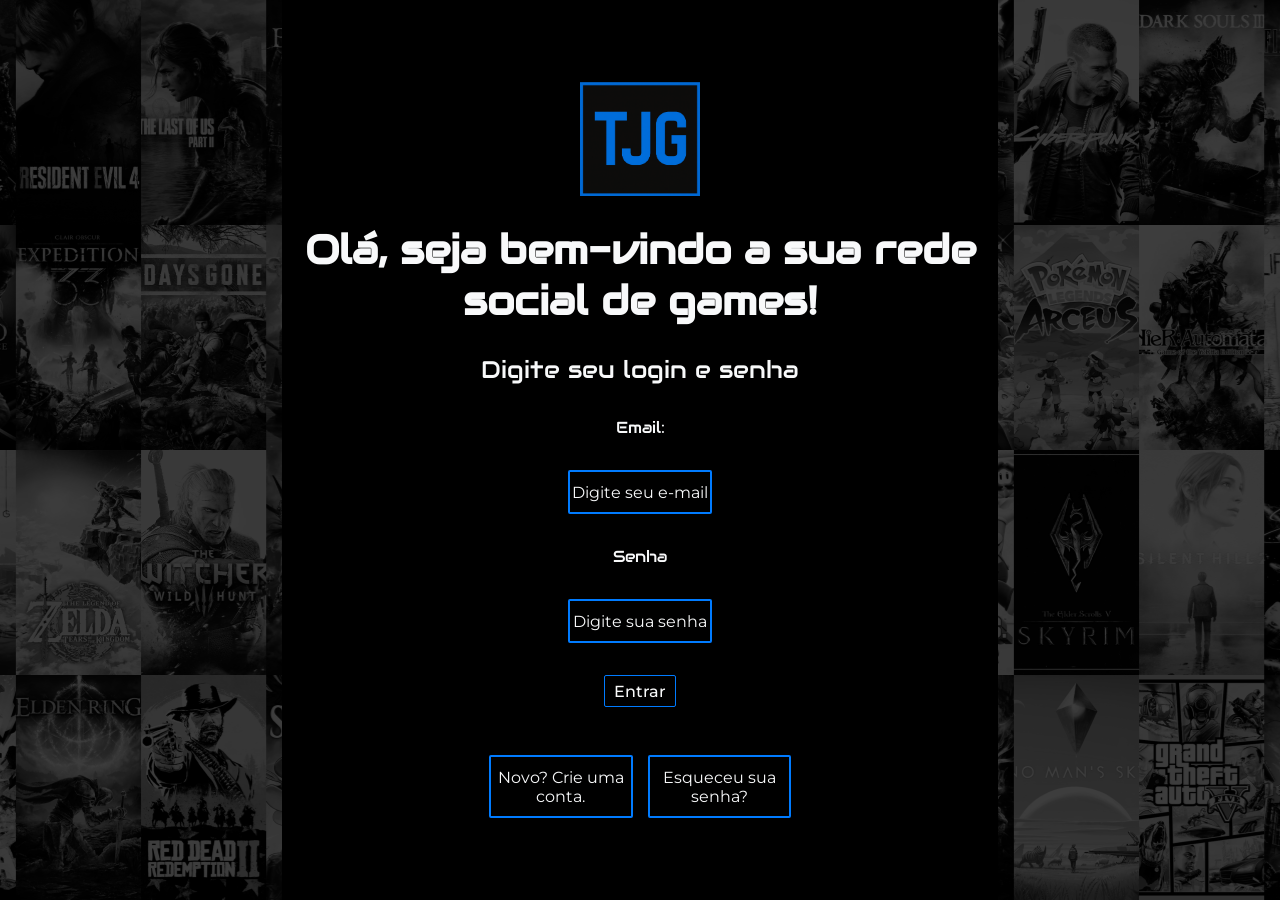
<file: index.html>
﻿<!DOCTYPE html>

<html lang="pt-br">
<head>
    <meta charset="utf-8" />
    <meta name="viewport" content="width=device-width, initial-scale=1.0" />
    <meta http-equiv="X-UA-Compatible" content="IE=edge" />
    <title>Acesse</title>
    <link rel="stylesheet" href="style.css" />
    <link rel="icon" type="image/png" href="assets/img/logo_favicon.png"/>
</head>
<body>
    <header>

    </header>
    <main class="login">
        <div class="login_img login_img--left"></div>
        <section class="login_inicio">
            <img class="logo_img" src="assets/img/Teste novo logo.png" alt="TamoJuntoGames" />
            <h1 class="login_titulo">Olá, seja bem-vindo a sua rede social de games!</h1>
            <form action="fazerlogin" method="post">
                <div class="login_acessar">
                    <h2 class="login_acessar_subtitulo">Digite seu login e senha</h2>
                    <label for="email">Email:</label>
                    <input type="email" id="email" name="email" class="login_acesso_entrar" placeholder="Digite seu e-mail" />
                    <label for="senha">Senha</label>
                    <input type="password" id="senha" name="senha" class="login_acesso_entrar" placeholder="Digite sua senha" />
                    <button type="submit" class="login_acesso_confirmar">Entrar</button>
                </div>
            </form>
            <div class="criar_conta">
                <a class="criar_login" href="/cadastro.html">Novo? Crie uma conta.</a>
                <a class="criar_login" href="#">Esqueceu sua senha?</a>

            </div>

        </section>

        <div class="login_img login_img--right"></div>
    </main>
    <footer>

    </footer>
</body>
</html>
</file>
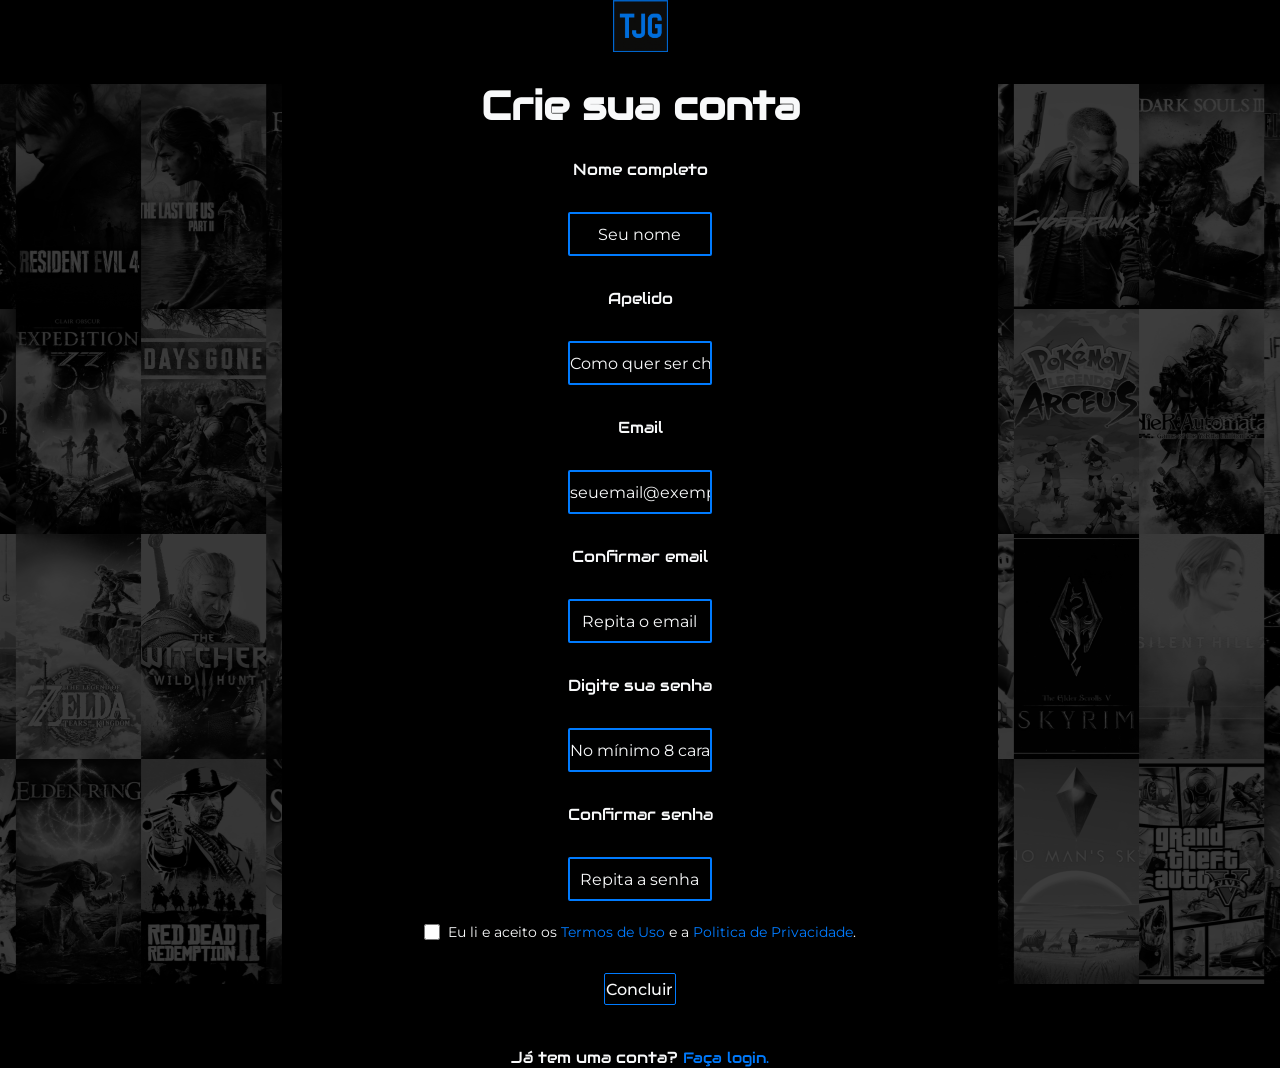
<file: cadastro.html>
﻿<!DOCTYPE html>

<html lang="pt-br">
<head>
    <meta charset="utf-8" />
    <meta name="viewport" content="width=device-width, initial-scale=1.0" />
    <meta http-equiv="X-UA-Compatible" content="IE=edge" />
    <title>Cadastro</title>
    <link rel="stylesheet" href="style.css" />
    <link rel="icon" type="image/png" href="assets/img/logo_favicon.png"/>
</head>
<body>
    <header>

    </header>
    <main class="cadastro">
        <div class="login_img login_img--left"></div>
        <section class="cadastro_inicio">
            <img class="logo_img_formulario" src="assets/img/Teste novo logo.png" alt="TamoJuntoGames" />
            <h1 class="cadastro_titulo">Crie sua conta</h1>
            <form action="" method="post">
                <div class="formulario">
                    <label for="nome">Nome completo</label>
                    <input type="text" id="nome" name="nome" autocomplete="name" class="formulario_criar" placeholder="Seu nome" required/>
                    <label for="apelido">Apelido</label>
                    <input type="text" id="apelido" name="apelido" autocomplete="nickname" class="formulario_criar" placeholder="Como quer ser chamado" required />
                    <label for="email">Email</label>
                    <input type="email" id="email" name="email" autocomplete="email" class="formulario_criar" placeholder="seuemail@exemplo.com" required/>
                    <label for="confirmar_email">Confirmar email</label>
                    <input type="email" id="confirmar_email" name="confirmar_email" autocomplete="off" class="formulario_criar" placeholder="Repita o email" required/>
                    <label for="senha">Digite sua senha</label>
                    <input type="password" id="senha" name="senha" autocomplete="new-password" class="formulario_criar" placeholder="No mínimo 8 caracteres" required/>
                    <label for="confirmar_senha">Confirmar senha</label>
                    <input type="password" id="confirmar_senha" name="confirmar_senha" autocomplete="off" class="formulario_criar" placeholder="Repita a senha" required/>
                    <div class="termos">
                        <input type="checkbox" id="aceito" name="aceito" required>
                        <label for="aceito">Eu li e aceito os <a href="#">Termos de Uso</a> e a <a href="#">Politica de Privacidade</a>.</label>
                    </div>
                    <button type="submit" class="formulario_criar_botao">Concluir</button>
                    <p class="ret_login">
                        Já tem uma conta? <a href="index.html">Faça login.</a>
                    </p>
                </div>
            </form>
        </section>
        <div class="login_img login_img--right"></div>
    </main>
    <footer>

    </footer>
</body>
</html>
</file>
<file: style.css>
﻿@import url('https://fonts.googleapis.com/css2?family=Audiowide&family=Montserrat:wght@400;600&display=swap');

:root {
    /* CORES DO SITE */
    --cor-fundo: #000000;
    --cor-primaria-botoes-links: #007BFF;
    --cor-secundaria-hover-bordas: #00CFFF;
    --cor-texto-principal: #F8F9FA;
    --cor-texto-secundaria: #A0A0A0;
    --cor-alerta: #E63946;
    --cor-sucesso: #2ECC71;

    /* FONTES DO SITE */
    --font-primaria-titulos: 'Audiowide',sans-serif;
    --font-secundaria-textos: 'Montserrat', sans-serif;
}

* {
    margin: 0;
    padding: 0;
    box-sizing: border-box;
}

body {
    background-color: var(--cor-fundo);
    color: var(--cor-texto-principal);
    height: 100vh;
    display: flex;
    flex-direction: column;
    overflow-x: hidden;
    overflow-y: scroll;
    font-family: var(--font-secundaria-textos);
}

.login {
    display:grid;
    grid-template-columns: 22% 1fr 22%; /*Laterais fixas com tamanho definido e o meio 1fr ele pega a fração de espaço que eu tenho disponivel*/
    height: 100vh;
    align-items: center;
    position: relative
}

.login_inicio {
    grid-column: 2; /*Deixa no meio*/
    display: flex;
    flex-direction: column;
    gap: 28px;
    text-align:center;
    position: relative;
    z-index: 10; /*Deixar na frente das imagens*/
}

.login_titulo {
    font-family: var(--font-primaria-titulos);
    color: var(--cor-texto-principal);
    font-size: 2.5rem;
}

.login_acessar {
    font-family: var(--font-primaria-titulos);
    display: flex;
    flex-direction: column;
    justify-content: space-between;
    align-items: center;
    gap: 32px;
}

.login_acessar_subtitulo {
    font-family: var(--font-primaria-titulos);
    font-weight: 400;
    font-size: 1.5rem;
}

.login_acesso_entrar {
    font-family: var(--font-secundaria-textos);
    background-color: var(--cor-fundo);
    color: var(--cor-texto-principal);
    display: flex;
    justify-content: center;
    gap: 16px;
    align-items: center;
    border: 2px solid var(--cor-primaria-botoes-links);
    width: 20%;
    text-align: center;
    border-radius: 2px;
    font-size: 1rem;
    font-weight: 500px;
    padding: 10.5px 0;
    text-decoration: none;
    cursor: text;
}

.login_acesso_entrar::placeholder {
    color: var(--cor-texto-principal);
    opacity: 1;
    font-family: var(--font-secundaria-textos);
    font-weight: 500px;
}

.login_acesso_entrar:focus {
    outline: none; /* Remover o contorno branco quando selecionado */
    border-color: var(--cor-secundaria-hover-bordas); /* Escolha nova cor de borda */
    box-shadow: 0 0 6px rgba(0, 207, 255, 0.4);
    transition: 0.2 ease;
}

.login_acesso_confirmar {
    font-family: var(--font-secundaria-textos);
    background-color: var(--cor-fundo);
    color: var(--cor-texto-principal);
    border: 1px solid var(--cor-primaria-botoes-links);
    border-radius: 2px;
    width: 10%;
    text-align: center;
    font-size: 1rem;
    font-weight: 500;
    padding: 5.5px 0;
    text-decoration: none;
    transition: all 0.3s ease;
    cursor: pointer;
}

.login_acesso_confirmar:hover {
    filter: brightness(1.15); /*Altera o brilho do elemento acima de 1 fica mais claro, abaixo mais escuro */
    transform: scale(1.03); /*Aumenta ou diminui o tamanho do elemento */
    box-shadow: 0 0 8px rgba(0, 207, 255, 0.4); /*Adiciona uma sombra ao redor do elemento - desloc X desloc Y desfoque cor */
}

.login_acesso_confirmar:active {
    transform: scale(0.95); /*Reduz o tamanho do elemento ao clicar */
    filter: brightness(1.25); /*Aumenta o brilho do elemento ao clicar */
    transition: transform 0.1s ease, filter 0.1s ease; /*Definindo a transição dos elementos acima (transform e filter)*/
}

.criar_conta {
    display: flex;
    justify-content: center;
    align-items: center;
    gap: 15px;
    margin-top: 20px;
}

.criar_login {
    font-family: var(--font-secundaria-textos);
    background-color: var(--cor-fundo);
    color: var(--cor-texto-principal);
    border: 2px solid var(--cor-primaria-botoes-links);
    border-radius: 2px;
    width: 20%;
    text-align: center;
    font-size: 1rem;
    font-weight: 500px;
    padding: 10.5px 0;
    text-decoration: none;
    transition: 0.3s;
    cursor: pointer;
}

.criar_login:hover {
    filter: brightness(1.15);
    transform: scale(1.03);
    box-shadow: 0 0 8px rgba(0, 207, 255, 0.4);
}

.criar_login:active {
    transform: scale(0.95); /* Reduz o tamanho do elemento ao clicar */
    filter: brightness(1.25); /* Aumenta o brilho do elemento ao clicar */
    transition: transform 0.1s ease, filter 0.1s ease; /* Definindo a transição dos elementos acima (transform e filter) */
}

.cadastro {
    display:grid;
    grid-template-columns: 22% 1fr 22%; /*Laterais fixas com tamanho definido e o meio 1fr ele pega a fração de espaço que eu tenho disponivel*/
    height: 100vh;
    align-items: center;
    position: relative
}

.cadastro_inicio {
    grid-column: 2; /*Deixa no meio*/
    display: flex;
    flex-direction: column;
    gap: 28px;
    text-align:center;
    position: relative;
    z-index: 10; /*Deixar na frente das imagens*/
}

.cadastro_titulo {
    font-family: var(--font-primaria-titulos);
    color: var(--cor-texto-principal);
    font-size: 2.5rem;
}

.formulario {
    font-family: var(--font-primaria-titulos);
    display: flex;
    flex-direction: column;
    justify-content: space-between;
    align-items: center;
    gap: 32px;
}

.formulario_criar {
    font-family: var(--font-secundaria-textos);
    background-color: var(--cor-fundo);
    color: var(--cor-texto-principal);
    display: flex;
    justify-content: center;
    gap: 16px;
    align-items: center;
    border: 2px solid var(--cor-primaria-botoes-links);
    width: 20%;
    text-align: center;
    border-radius: 2px;
    font-size: 1rem;
    font-weight: 500px;
    padding: 10.5px 0;
    text-decoration: none;
    cursor: text;
}

.formulario_criar::placeholder {
    color: var(--cor-texto-principal);
    opacity: 1;
    font-family: var(--font-secundaria-textos);
    font-weight: 500px;
}

.formulario_criar:focus {
    outline: none; /* Remover o contorno branco quando selecionado */
    border-color: var(--cor-secundaria-hover-bordas); /* Escolha nova cor de borda */
    box-shadow: 0 0 6px rgba(0, 207, 255, 0.4);
    transition: 0.2 ease;
}

.formulario_criar_botao {
    font-family: var(--font-secundaria-textos);
    background-color: var(--cor-fundo);
    color: var(--cor-texto-principal);
    border: 1px solid var(--cor-primaria-botoes-links);
    border-radius: 2px;
    width: 10%;
    text-align: center;
    font-size: 1rem;
    font-weight: 500;
    padding: 5.5px 0;
    text-decoration: none;
    transition: all 0.3s ease;
    cursor: pointer;
}

.formulario_criar_botao:hover {
    filter: brightness(1.15); /*Altera o brilho do elemento acima de 1 fica mais claro, abaixo mais escuro */
    transform: scale(1.03); /*Aumenta ou diminui o tamanho do elemento */
    box-shadow: 0 0 8px rgba(0, 207, 255, 0.4); /*Adiciona uma sombra ao redor do elemento - desloc X desloc Y desfoque cor */
}

.formulario_criar_botao:active {
    transform: scale(0.95); /*Reduz o tamanho do elemento ao clicar */
    filter: brightness(1.25); /*Aumenta o brilho do elemento ao clicar */
    transition: transform 0.1s ease, filter 0.1s ease; /*Definindo a transição dos elementos acima (transform e filter)*/
}


.logo_img {
    grid-column: 2;
    width: 120px;
    margin: 0 auto;
    display: block;
    z-index: 10;
}

.logo_img_formulario {
    grid-column: 2;
    width: 55px;
    margin: 0 auto;
    display: block;
    z-index: 10;
}

.login_img {
    width: 100%;
    height: 100vh;
    background-size: cover; /* Cobre todo o espaço disponivel sem distorcer (Pode cortar pedaço se necessario */
    background-position: center; /* Centraliza a imagem */
    background-repeat: no-repeat; /* Nao repete a imagem */
    position: relative; /* Ncessario para que overlay funcione corretamente */
    z-index: 0;
}

.login_img::after {
    content: ""; /* Cria um elemento vazio */
    position: absolute; /* Posiciona a camada acima da div */
    inset: 0; /* Define que é para colar a camada nos quatro cantos da imagem */
    background-color: rgba(0,0,0,0.75); 
    pointer-events: none; /* Permite que cliques passem através da camada */
    
}

.login_img--right {
    background-image: url("assets/img/ImagemDireita.png"); /* Quando usado div ao inves de img, indica a imagem aqui */
}

.login_img--left {
    background-image: url("assets/img/ImagemEsquerda.png"); /* Quando usado div ao inves de img, indica a imagem aqui */
}

.termos {
    display: flex;
    align-items: center;
    justify-content: center;
    gap: 8px;
    font-size: 0.9rem;
    margin-top: -10px;
}

.termos input[type="checkbox"] {
    accent-color: var(--cor-primaria-botoes-links);
    width: 16px;
    height: 16px;
    cursor: pointer;
}

.termos a {
    color: var(--cor-primaria-botoes-links);
    text-decoration: none;
}

.termos a:hover {
    text-decoration: underline;
    color: var(--cor-secundaria-hover-bordas);
}

.termos label {
    font-family: var(--font-secundaria-textos);
    color: var(--cor-texto-principal);
}

.ret_login {
    margin-top: 10px;
    text-align: center;
}

.ret_login a {
    color: var(--cor-primaria-botoes-links);
    text-decoration: none;
    font-size: 0.95rem;
    font-weight: 500;
}

.ret_login a:hover {
    text-decoration: underline;
    color: var(--cor-secundaria-hover-bordas);
}
</file>
